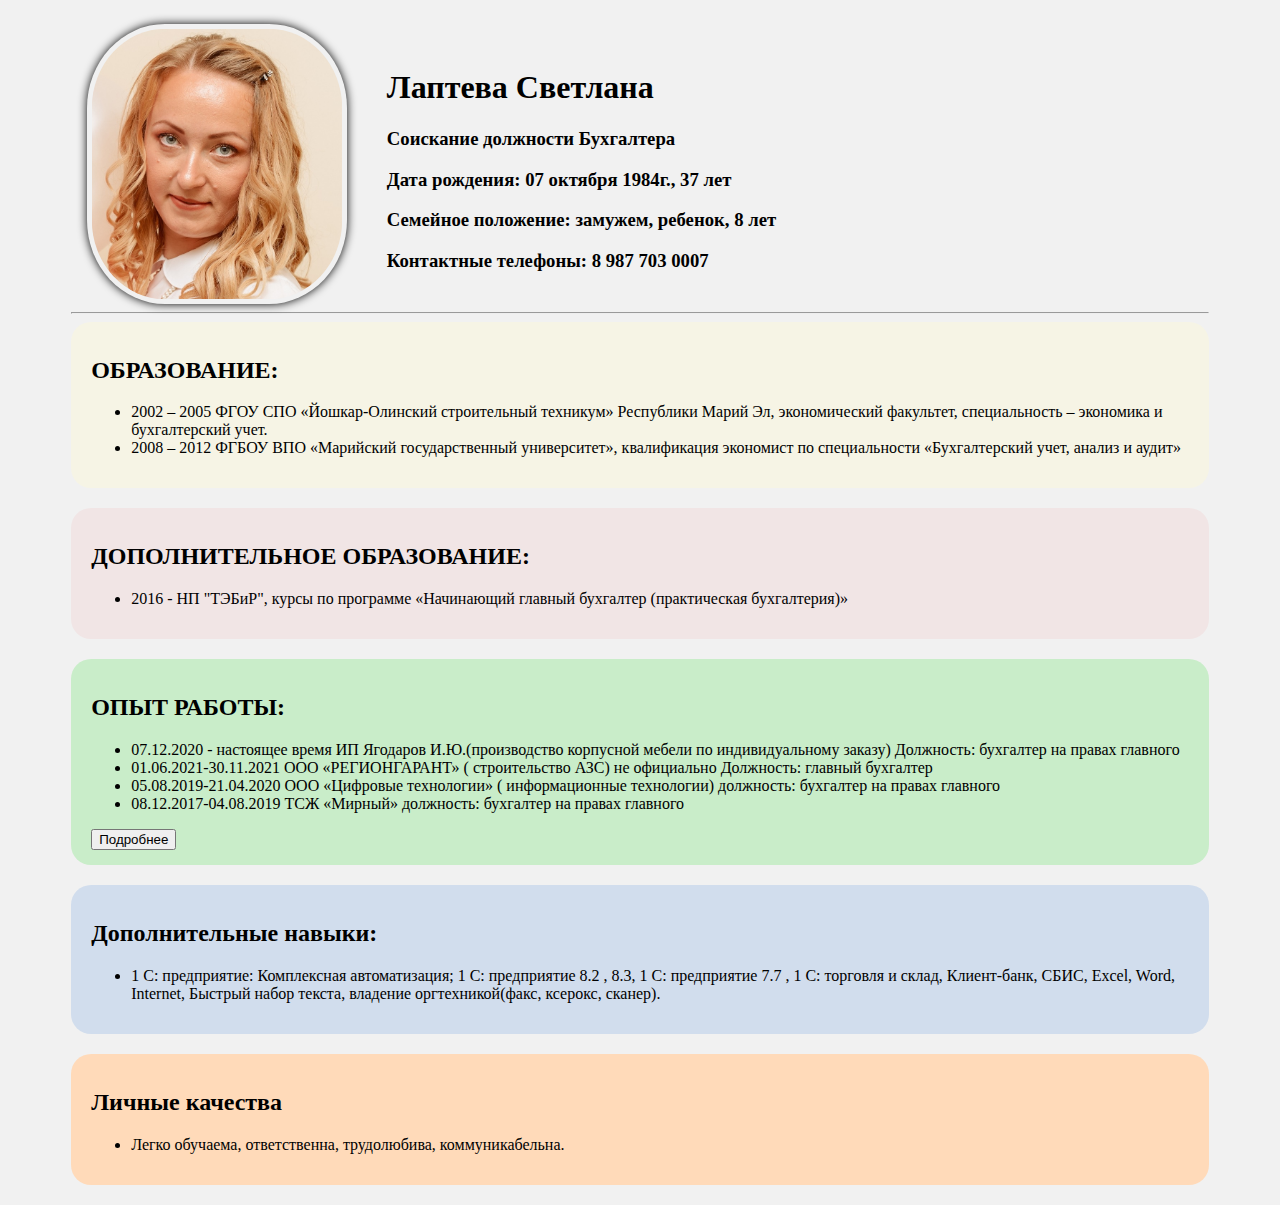
<file: index.html>
<!DOCTYPE html>
<html lang="en">
  <head>
    <meta charset="UTF-8" />
    <title>резюме Светлана</title>
    <link href="stylea.css" rel="stylesheet" />
    <style>
      .rounded-img {
        width: none;
        border-radius: 30%;
        box-shadow: 0 0 10px rgba(0, 0, 0, 10);
        padding: 0.3em;
        margin-left: 1em;
        margin-top: 1em;
      }
    </style>
  </head>
  <link rel="apple-touch-icon" sizes="180x180" href="/apple-touch-icon.png" />
  <link rel="icon" type="image/png" sizes="32x32" href="/favicon-32x32.png" />
  <link rel="icon" type="image/png" sizes="16x16" href="/favicon-16x16.png" />
  <link rel="manifest" href="/site.webmanifest" />
  <body>
    <div class="container">
      <div class="info">
        <img class="rounded-img"
          src="Безымянный.jpg"
          width="250"
          alt="My foto"
        />
        <div class="info-text">
           <h1>Лаптева Светлана</h1>
          <h3>Соискание должности Бухгалтера</h3>
          <h3>Дата рождения: 07 октября 1984г., 37 лет</h3>
          <h3>Семейное положение: замужем, ребенок, 8 лет</h3>
          <h3>Контактные телефоны: 8 987 703 0007</h3>
        </div>
        </div>
        <hr />
        <div class="card bg-yellow">
          <h2>ОБРАЗОВАНИЕ:</h2>
          <ul>
            <li>
              2002 – 2005 ФГОУ СПО «Йошкар-Олинский строительный техникум»
              Республики Марий Эл, экономический факультет, специальность –
              экономика и бухгалтерский учет.
            </li>
            <li>
              2008 – 2012 ФГБОУ ВПО «Марийский государственный университет»,
              квалификация экономист по специальности «Бухгалтерский учет,
              анализ и аудит»
            </li>
          </ul>
        </div>
        <div class="card bg-red">
          <h2>ДОПОЛНИТЕЛЬНОЕ ОБРАЗОВАНИЕ:</h2>
          <ul>
            <li>
              2016 - НП "ТЭБиР", курсы по программе «Начинающий главный
              бухгалтер (практическая бухгалтерия)»
            </li>
          </ul>
        </div>
        <div class="card bg-green">
          <h2>ОПЫТ РАБОТЫ:</h2>
          <ul>
            <li>
              07.12.2020 - настоящее время ИП Ягодаров И.Ю.(производство
              корпусной мебели по индивидуальному заказу) Должность: бухгалтер
              на правах главного
            </li>
            <li>
              01.06.2021-30.11.2021 ООО «РЕГИОНГАРАНТ» ( строительство АЗС) не
              официально Должность: главный бухгалтер
            </li>
            <li>
              05.08.2019-21.04.2020 ООО «Цифровые технологии» ( информационные
              технологии) должность: бухгалтер на правах главного
            </li>
            <li>
              08.12.2017-04.08.2019 ТСЖ «Мирный» должность: бухгалтер на правах
              главного
            </li>
          </ul>
          <a href="опыт работы.html" target="_blank">
            <button type="button" class="btn btn-primary">Подробнее</button>
          </a>
        </div>
        <div class="card bg-blue">
          <h2>Дополнительные навыки:</h2>
          <ul>
            <li>
              1 С: предприятие: Комплексная автоматизация; 1 С: предприятие 8.2
              , 8.3, 1 С: предприятие 7.7 , 1 С: торговля и склад, Клиент-банк,
              СБИС, Excel, Word, Internet, Быстрый набор текста, владение
              оргтехникой(факс, ксерокс, сканер).
            </li>
          </ul>
        </div>
        <div class="card bg-xz">
          <h2>Личные качества</h2>
          <ul>
            <li>Легко обучаема, ответственна, трудолюбива, коммуникабельна.</li>
          </ul>
        </div>
      </div>
    </div>
  </body>
</html>
</file>
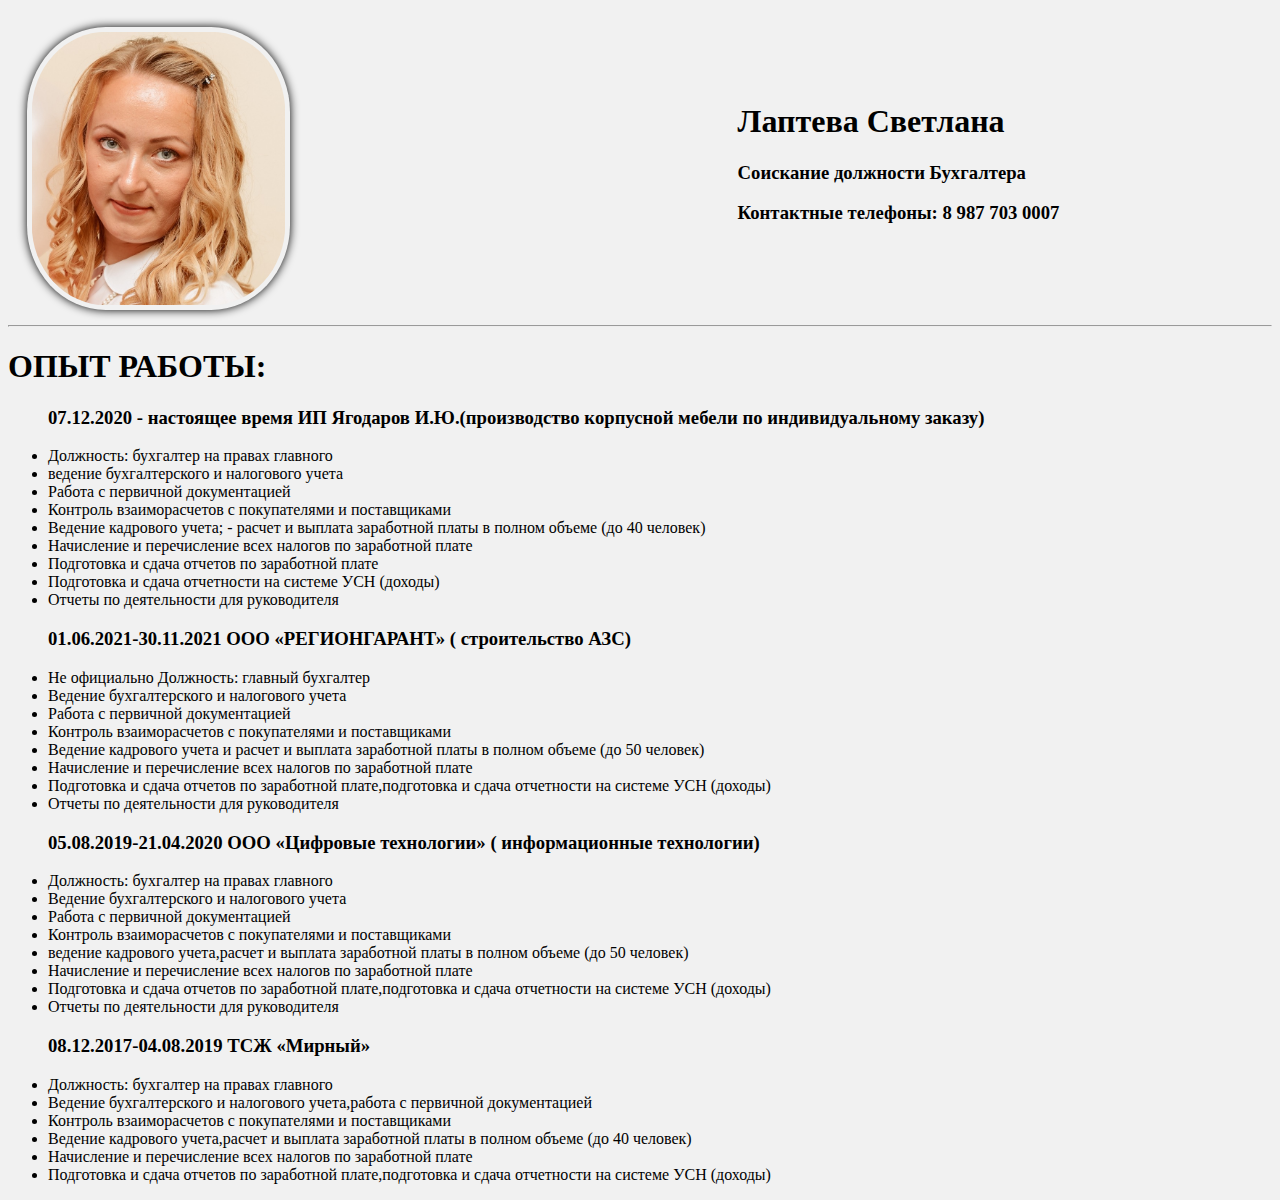
<file: опыт работы.html>
<!DOCTYPE html>
  <html lang="en">
      <head>
        <meta charset="UTF-8" />
        <title>Опыт работы </title>
        <link href="stylea.css" rel="stylesheet" />
        <style>
          .rounded-img {
            width: 35%;
            border-radius: 30%;
            box-shadow: 0 0 10px rgba(0, 0, 0, 10);
            padding: 0.3em;
            margin-left: 1em;
            margin-top: 1em;
          }
        </style>
      </head>
        <link rel="apple-touch-icon" sizes="180x180" href="/apple-touch-icon.png">
      <link rel="icon" type="image/png" sizes="32x32" href="/favicon-32x32.png">
      <link rel="icon" type="image/png" sizes="16x16" href="/favicon-16x16.png">
        <link rel="manifest" href="/site.webmanifest">
      <body>
                <table>
              <tr>
                <td>
                  <img class="rounded-img" src="Безымянный.jpg" width="250" alt="My foto" /></td>
                <td>
                  <h1>Лаптева Светлана</h1>
                  <h3>Соискание должности Бухгалтера</h3>
                  <h3>Контактные телефоны: 8 987 703 0007</h3>
                </td>
              </tr>
            </table>
            <hr />
            <h1>ОПЫТ РАБОТЫ:</h1>
              <ul>
                          <h3>07.12.2020 - настоящее время ИП Ягодаров И.Ю.(производство корпусной
                    мебели по индивидуальному заказу) </h3> 
                  <li>Должность: бухгалтер на правах главного  </li>
                    <li>ведение бухгалтерского и налогового учета</li> 
                  <li>Работа с
                    первичной документацией</li>
                    <li>Контроль взаиморасчетов с покупателями и
                      поставщиками</li>
                    <li>Ведение кадрового учета; - расчет и выплата заработной
                      платы в полном объеме (до 40 человек)</li>
                    <li>Начисление и перечисление всех
                      налогов по заработной плате</li>
                      <li>Подготовка и сдача отчетов по заработной
                        плате</li>
                      <li>Подготовка и сдача отчетности на системе УСН (доходы)</li>
                      <li>Отчеты по деятельности для руководителя</li>
                </li>
                
                  <h3>01.06.2021-30.11.2021 ООО «РЕГИОНГАРАНТ» ( строительство АЗС)</h3>
                  <li> Не официально Должность: главный бухгалтер</li> 
                  <li>Ведение бухгалтерского и
                    налогового учета</li> 
                  <li>Работа с первичной документацией</li>
                  <li>Контроль
                    взаиморасчетов с покупателями и поставщиками</li>
                  <li>Ведение кадрового учета и расчет и выплата заработной платы в полном объеме (до 50 человек)</li>
                  <li>Начисление и перечисление всех налогов по заработной плате</li>
                  <li>Подготовка и сдача отчетов по заработной плате,подготовка и сдача отчетности на системе УСН (доходы)</li>
                  <li>Отчеты по деятельности для руководителя</li>
                  
                
                <h3>05.08.2019-21.04.2020 ООО «Цифровые технологии» ( информационные технологии)</h3> 
                <li>Должность: бухгалтер на правах главного</li>
                <li>Ведение бухгалтерского и налогового учета</li>
                <li>Работа с первичной документацией</li>
                <li>Контроль взаиморасчетов с покупателями и поставщиками</li>
                <li>ведение кадрового учета,расчет и выплата заработной платы в полном объеме (до 50 человек)</li>
                <li>Начисление и перечисление всех налогов по заработной плате</li>
                <li>Подготовка и сдача отчетов по заработной плате,подготовка и сдача отчетности на системе УСН (доходы)</li> 
                <li>Отчеты по деятельности для руководителя</li> 
                    
                  <h3>08.12.2017-04.08.2019 ТСЖ «Мирный» </h3>
                  <li>Должность: бухгалтер на правах главного</li>
                  <li>Ведение бухгалтерского и налогового учета,работа с первичной документацией</li>
                  <li>Контроль взаиморасчетов с покупателями и поставщиками</li>
                  <li>Ведение кадрового учета,расчет и выплата заработной платы в полном объеме (до 40 человек)</li>
                  <li>Начисление и перечисление всех налогов по заработной плате</li>
                  <li>Подготовка и сдача отчетов по заработной плате,подготовка и сдача отчетности на системе УСН (доходы)</li>
                  
          </body>
  </html>
</file>
<file: stylea.css>
body {
  background-color: #f1f1f1;
}
.bg-yellow {
  background: hsl(53, 47%, 93%);
}
.bg-green {
  background: hwb(120 79% 7%);
}
.bg-red {
  background: hsl(0, 29%, 92%);
}
.bg-xz {
  background: #ffdab9;
}
.bg-blue {
  background: hwb(214 82% 7%);
}
.card {
  padding: 15px 20px;
  margin-bottom: 20px;
  border-radius: 20px;
}
.container {
  width: 90%;
  margin: auto;
}
.info {
  display: flex;
}
.info-text {
  margin-top: 40px;
  margin-left: 40px;
}
</file>
